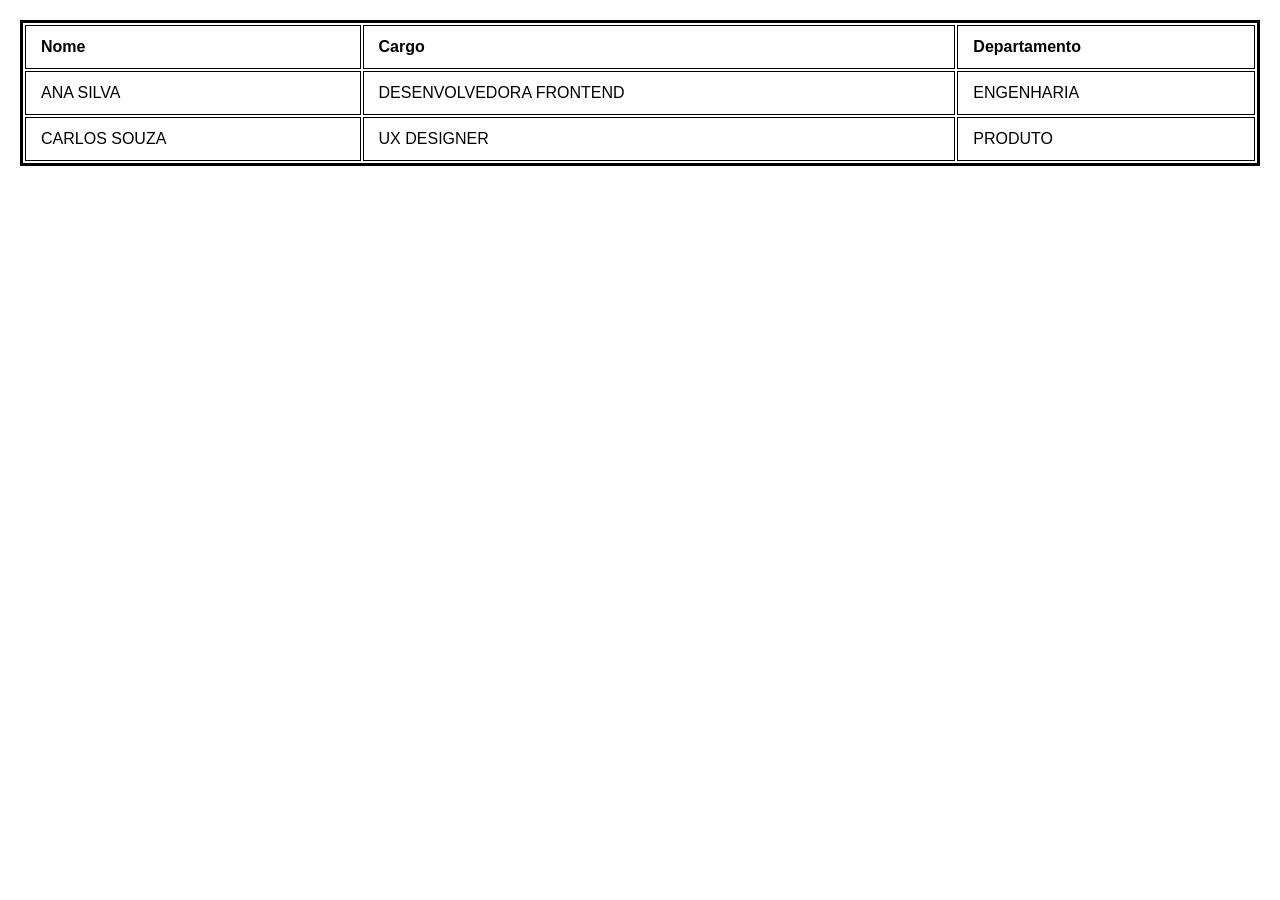
<file: Atividade Tabela 1/index.html>
<!DOCTYPE html>
<html lang="pt-br">
<head>
    <meta charset="UTF-8">
    <meta name="viewport" content="width=device-width, initial-scale=1.0">
    <link rel = "stylesheet" href = "style.css">
    <title>Atividade Tabela 1</title>
</head>
<thead>
<body>
    <table >
      <tr>
        <th rowspan="2">Nome</th>
        <th rowspan="2">Cargo</th>
        <th rowspan="2">Departamento</th>

     </tr>   
</thead>
<tbody>


<tr>
<td>ANA SILVA</td>
<td>DESENVOLVEDORA FRONTEND</td>
<td>ENGENHARIA</td>

</tr>

<tr>
    <td>CARLOS SOUZA</td>
    <td>UX DESIGNER</td>
    <td>PRODUTO</td>
</tr>



</tbody>

    </table>

    
</body>
</html>
</file>
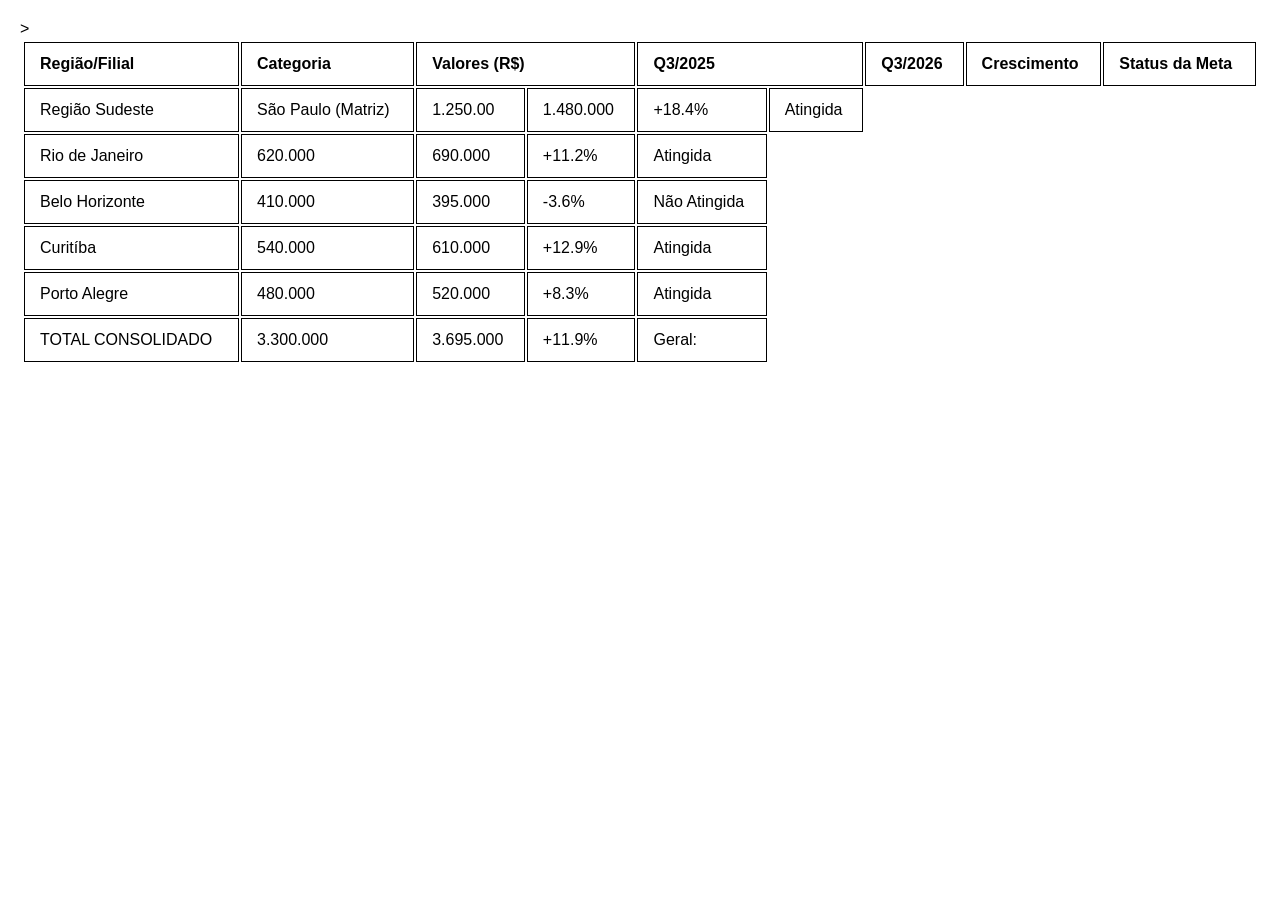
<file: Atividade Tabela 10/index.html>
<!DOCTYPE html>
<html lang="pt-br">
<head>
    <meta charset="UTF-8">
    <meta name="viewport" content="width=device-width, initial-scale=1.0">
    <link rel="stylesheet" href="style.css">
    <title>Atividade Tabela 10</title>
</head>
<thead>
<body>

    <table>
<tr>

<th rowspan="4">Região/Filial</th>>
<th rowspan="4">Categoria</th>
<th colspan="2">Valores (R$)</th>
<th colspan="2">Q3/2025</th>
<th colspan="2">Q3/2026</th>
<th rowspan="4">Crescimento</th>
<th rowspan="4">Status da Meta</th>

</tr>
</thead>
<tbody>
   
<tr>
<td>Região Sudeste</td>
<td>São Paulo (Matriz)</td>
<td>1.250.00</td>
<td>1.480.000</td>
<td>+18.4%</td>
<td>Atingida</td>

</tr>

<tr>

<td>Rio de Janeiro</td>
<td>620.000</td>
<td>690.000</td>
<td>+11.2%</td>
<td>Atingida</td>

</tr>

<tr>

<td>Belo Horizonte</td>
<td>410.000</td>
<td>395.000</td>
<td>-3.6%</td>
<td>Não Atingida</td>

</tr>

<tr>

<td>Curitíba</td>
<td>540.000</td>
<td>610.000</td>
<td>+12.9%</td>
<td>Atingida</td>

</tr>

<tr>

<td>Porto Alegre</td>
<td>480.000</td>
<td>520.000</td>
<td>+8.3%</td>
<td>Atingida</td>

<tr>

<td rowspan="4">TOTAL CONSOLIDADO</td>
<td>3.300.000</td>
<td>3.695.000</td>
<td>+11.9%</td>
<td>Geral:</td>



</tr>








</tr>





</tbody>
 </table>

</body>
</html>
</file>
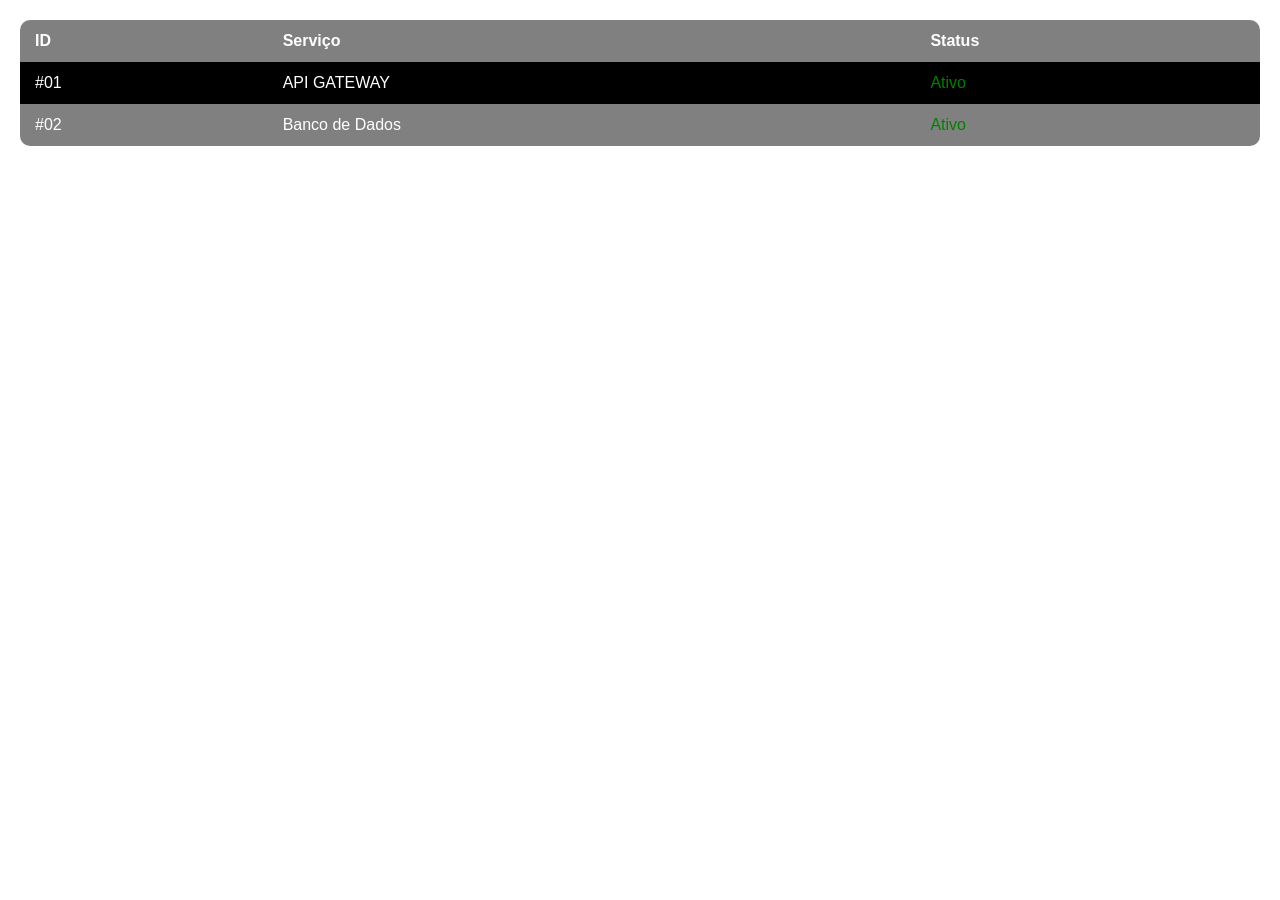
<file: Atividade Tabela 2/index.html>
<!DOCTYPE html>
<html lang="pt-br">
<head>
    <meta charset="UTF-8">
    <meta name="viewport" content="width=device-width, initial-scale=1.0">
    <link rel="stylesheet" href ="style.css">
    <title>Atividade Tabela 2</title>
</head>
<thead>
<body>
    
    <table>
        <tr>
    
    <th rowspan="2">ID</th>
    <th rowspan="2">Serviço</th>
    <th rowspan="2">Status</th>

</tr>
</thead>
<tbody>



<tr>

<td>#01</td>
<td>API GATEWAY</td>
<td style="color:green">Ativo</td>

</tr>

<tr>

<td class="b">#02</td>
<td class="b">Banco de Dados</td>
<td class="b" style="color:green;">Ativo</td>


</tr>


</tbody>
</table>
    
    
</body>
</html>
</file>
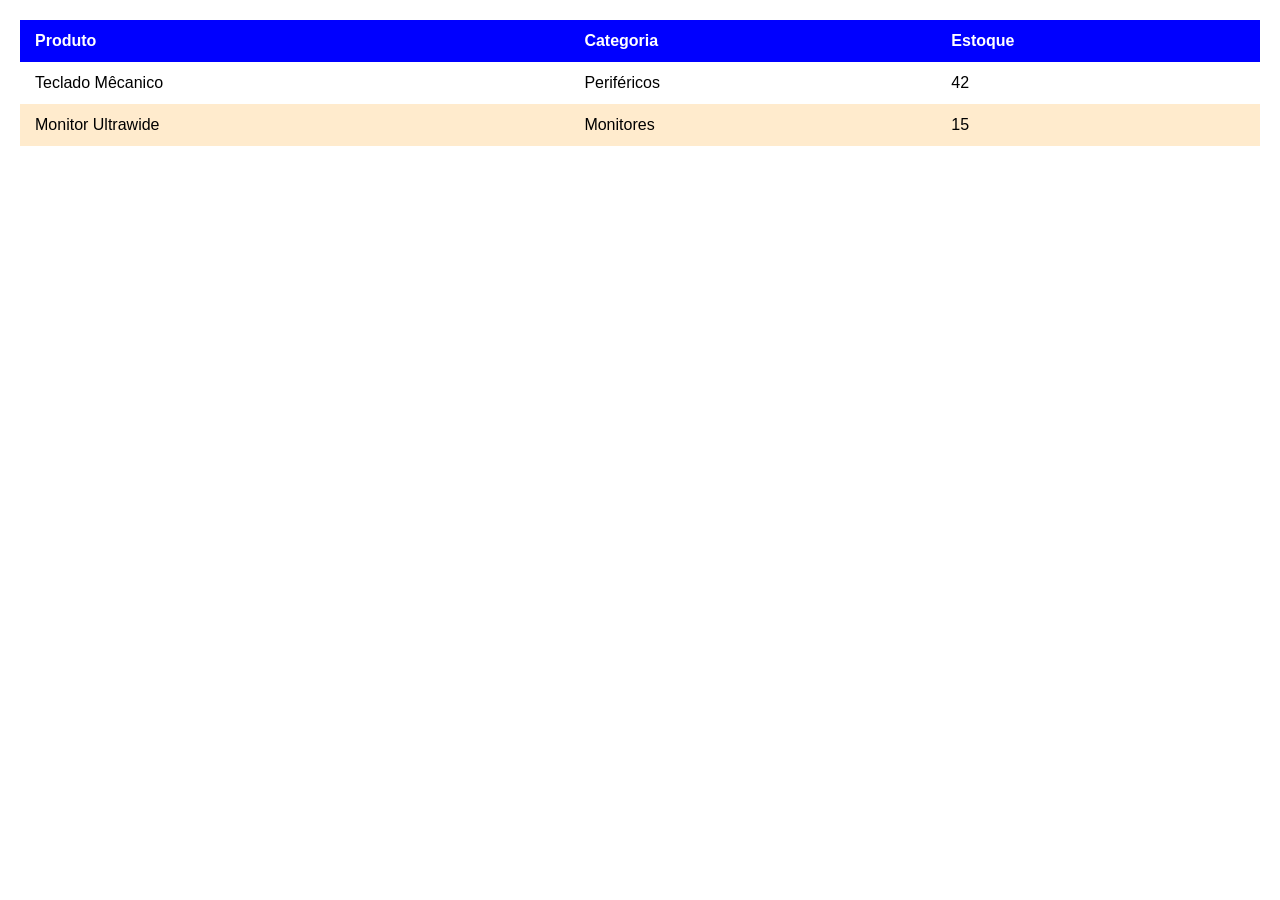
<file: Atividade Tabela 3/index.html>
<!DOCTYPE html>
<html lang="pt-br">
<head>
    <meta charset="UTF-8">
    <meta name="viewport" content="width=device-width, initial-scale=1.0">
    <link rel="stylesheet" href="style.css">
    <title>Atividade Tabela 3

    </title>
</head>
<thead>
<body>
 <table>
    
    <tr>

<th rowspan="3">Produto</th>
<th rowspan="3">Categoria</th>
<th rowspan="3">Estoque</th>
</tr>
</thead>

<tbody>



<tr>

<td>Teclado Mêcanico</td>
<td>Periféricos</td>
<td>42</td>

</tr>

<tr>

<td class="b">Monitor Ultrawide</td>
<td class="b">Monitores</td>
<td class="b">15</td>


</tr>

</tbody>

</table>
</body>
</html>
</file>
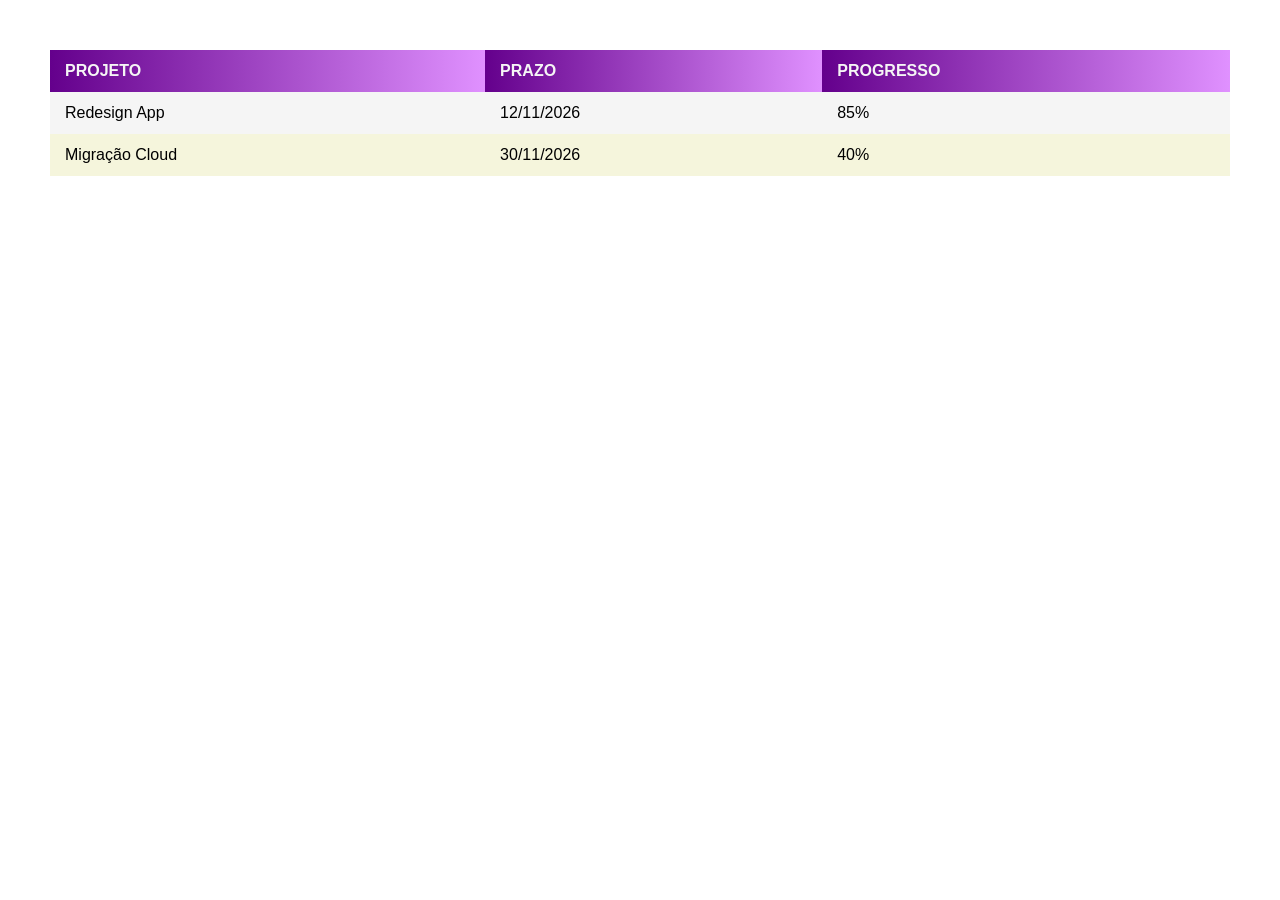
<file: Atividade Tabela 4/index.html>
<!DOCTYPE html>
<html lang="pt-br">
<head>
    <meta charset="UTF-8">
    <meta name="viewport" content="width=device-width, initial-scale=1.0">
    <link rel="stylesheet" href="style.css">
    <title>Tabela 4</title>
</head>
<thead>
<body>
    <table>

<th class="j" rowspan="3">PROJETO</th>
<th class="g" rowspan="3">PRAZO</th>
<th class="h" rowspan="3">PROGRESSO</th>

</thead>

<tbody>

<tr>

<td class="a">Redesign App</td>
<td class="a">12/11/2026</td>
<td class="a">85%</td>

</tr>

<tr>

<td class="b">Migração Cloud</td>
<td class="b">30/11/2026</td>
<td class="b">40%</td>

</tr>

</tbody>  
    </table>
</body>
</html>
</file>
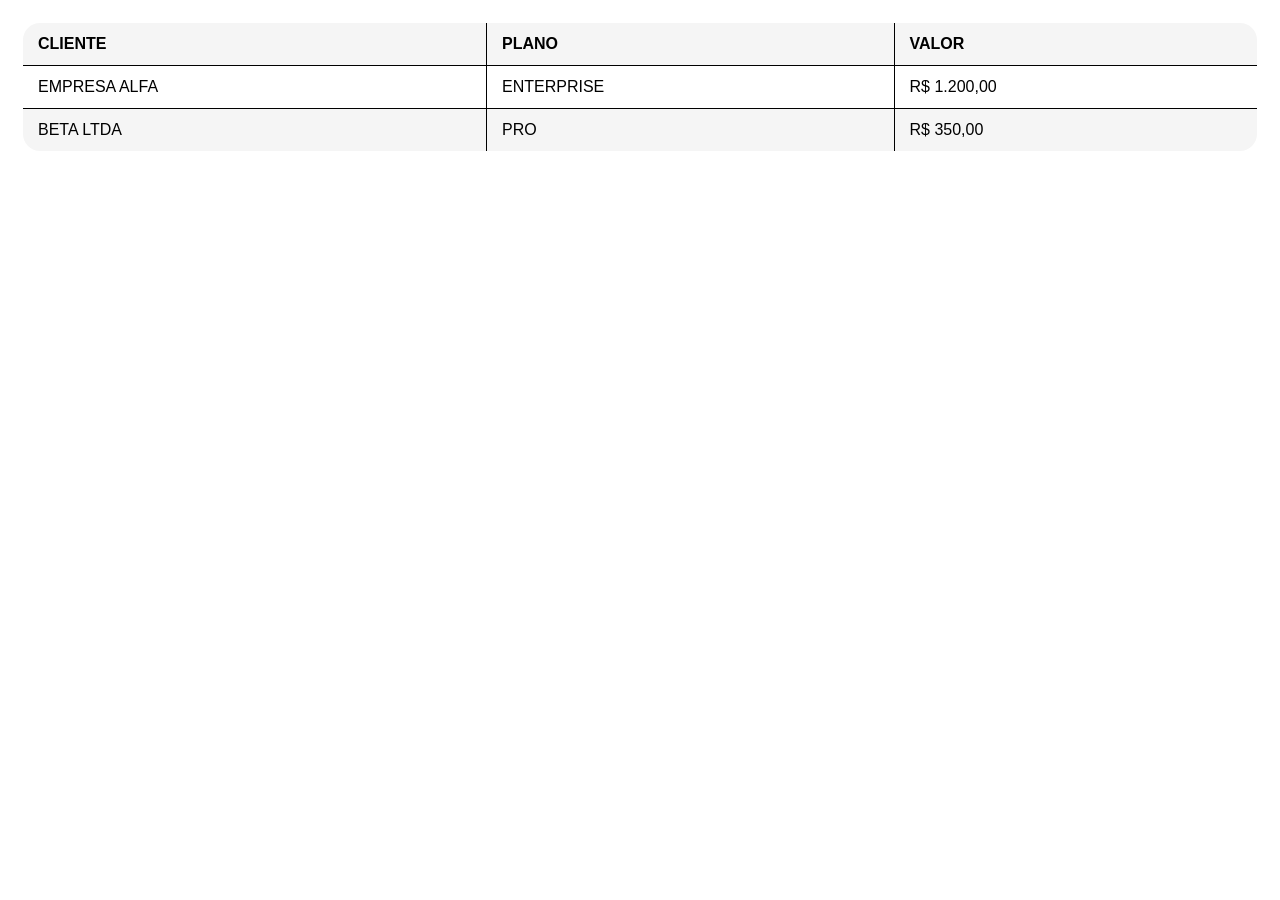
<file: Atividade Tabela 5/index.html>
<!DOCTYPE html>
<html lang="pt-br">
<head>
    <meta charset="UTF-8">
    <meta name="viewport" content="width=device-width, initial-scale=1.0">
    <link rel="stylesheet" href="style.css">
    <title>Atividade Tabela 5</title>
</head>
<thead>
<body>
 
    <table>

        <tr>

    <th rowspan="3">CLIENTE</th>
    <th rowspan="3">PLANO</th>
    <th rowspan="3">VALOR</th>
    
    </tr>
    </thead>
    <tbody>
    
    <tr>

        <td>EMPRESA ALFA</td>
        <td>ENTERPRISE</td>
        <td>R$ 1.200,00</td>

    </tr>

    <tr>

   <td class="a">BETA LTDA</td>
   <td class="a">PRO</td>
   <td class="a">R$ 350,00</td>

</tr>
    
    
    
    
    </tbody>
   
    </table>
    
</body>
</html>
</file>
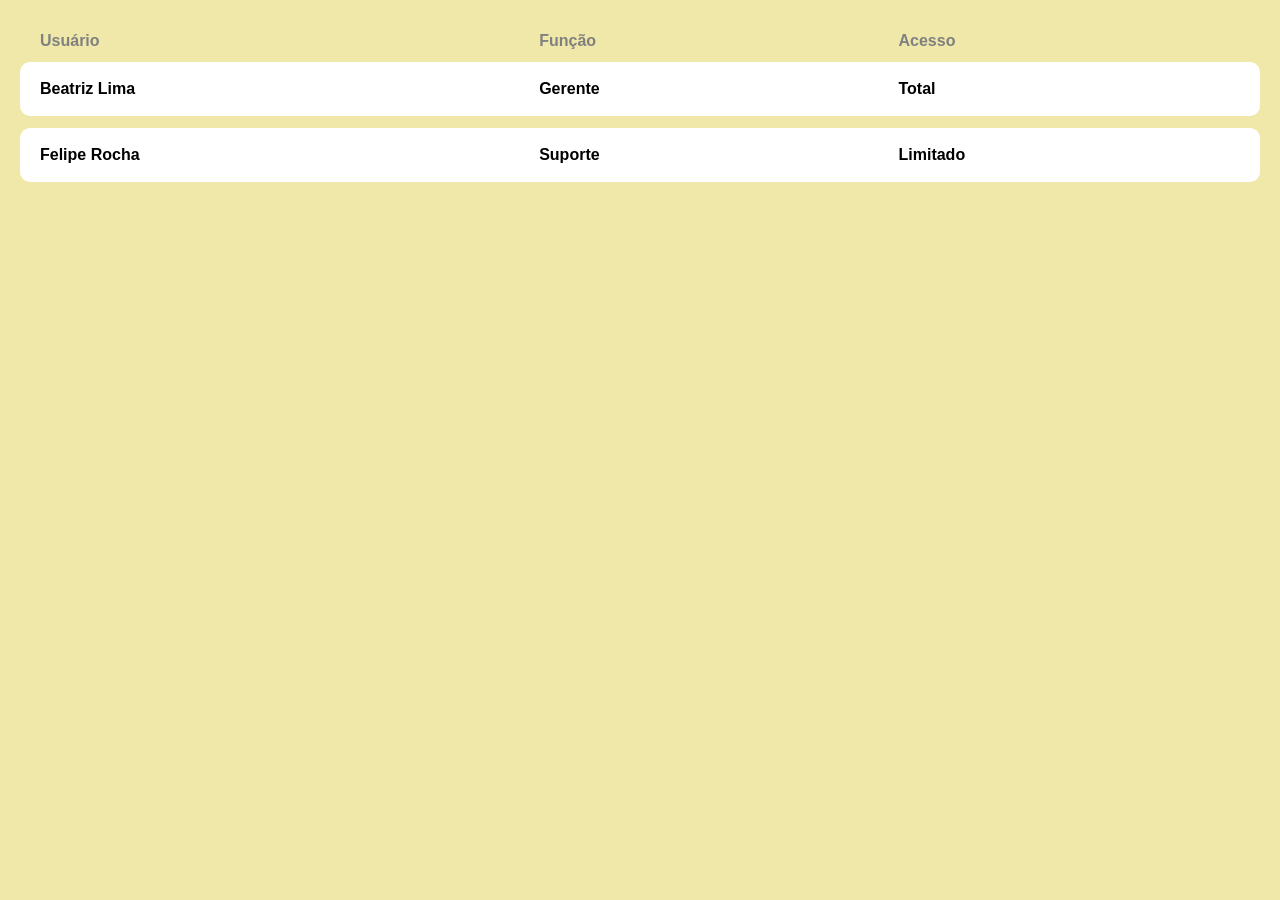
<file: Atividade Tabela 8/index.html>
<!DOCTYPE html>
<html lang="pt-br">
<head>
    <meta charset="UTF-8">
    <meta name="viewport" content="width=device-width, initial-scale=1.0">
    <link rel="stylesheet" href="style.css">
    <title>Atividade Tabela 8</title>
</head>
<thead></thead>
<thead>
<body>

    <table>

<tr>

<th rowspan="3">Usuário</th>
<th rowspan="3">Função</th>
<th rowspan="3">Acesso</th>

</tr>
</thead>
<tbody>

<tr class="a">

<td>Beatriz Lima</td>
<td>Gerente</td>
<td>Total</td>

</tr>

<tr class="b">

<td>Felipe Rocha</td>
<td>Suporte</td>
<td>Limitado</td>

</tr>

</tbody>

    </table>
    
</body>
</html>
</file>
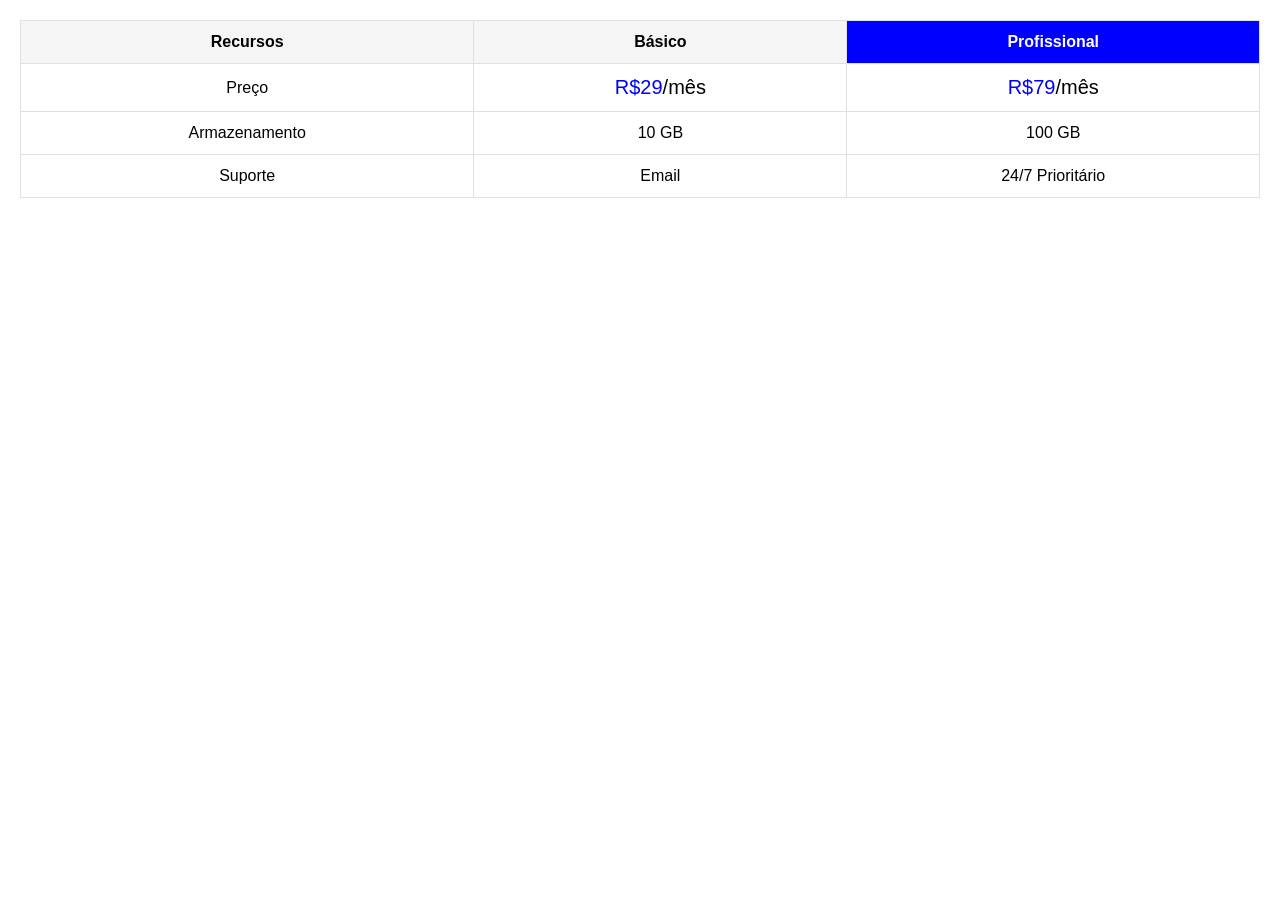
<file: Atividade Tabela 9/index.html>
<!DOCTYPE html>
<html lang="pt-br">
<head>
    <meta charset="UTF-8">
    <meta name="viewport" content="width=device-width, initial-scale=1.0">
    <link rel="stylesheet" href="style.css">
    <title>Tabela Atividade 9</title>
</head>
<thead>
<body>
    <table>

<tr>

<th class="a" rowspan="3">Recursos</th>
<th class="c" rowspan="3">Básico</th>
<th class="b" rowspan="3">Profissional</th>

</tr>
</thead>
<tbody>

<tr>

<td>Preço</td>
<td class="p"><span style="color: blue;">R$29</span>/mês</td> 
<td class="g"><span style="color: blue;">R$79</span>/mês</td>

</tr>

<tr>

<td>Armazenamento</td>
<td>10 GB</td>
<td>100 GB</td>

</tr>

<tr>

<td>Suporte</td>
<td>Email</td>
<td>24/7 Prioritário</td>
</tr>
</tbody>
</table>
</body>
</html>
</file>
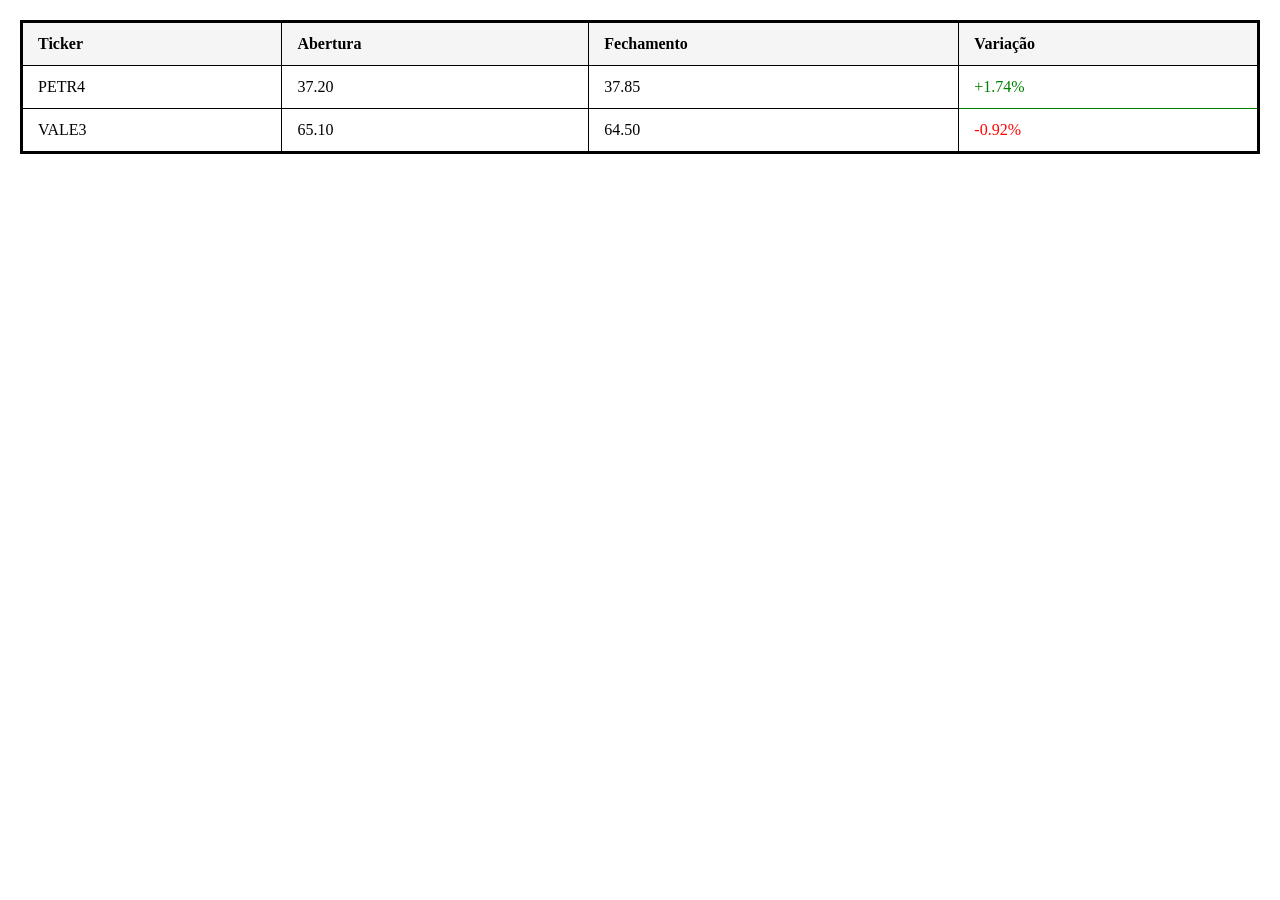
<file: Tabela Atividade 6/index.html>
<!DOCTYPE html>
<html lang="pt-br">
<head>
    <meta charset="UTF-8">
    <meta name="viewport" content="width=device-width, initial-scale=1.0">
    <link rel="stylesheet" href="style.css">    
    <title>Tabela Atividade 6</title>
</head>
<thead>



<table>
<tr>

<th rowspan="3">Ticker</th>
<th rowspan="3">Abertura</th>
<th rowspan="3">Fechamento</th>
<th rowspan="3">Variação</th>

</tr>
</thead>
<tbody>

<td>PETR4</td>
<td>37.20</td>
<td>37.85</td>
<td style="color: green;">+1.74%</td>

<tr>

<td>VALE3</td>
<td>65.10</td>
<td>64.50</td>
<td style="color: red;">-0.92%</td>



</tr>
    







</table>

<body>
</tbody>
</body>
</html>
</file>
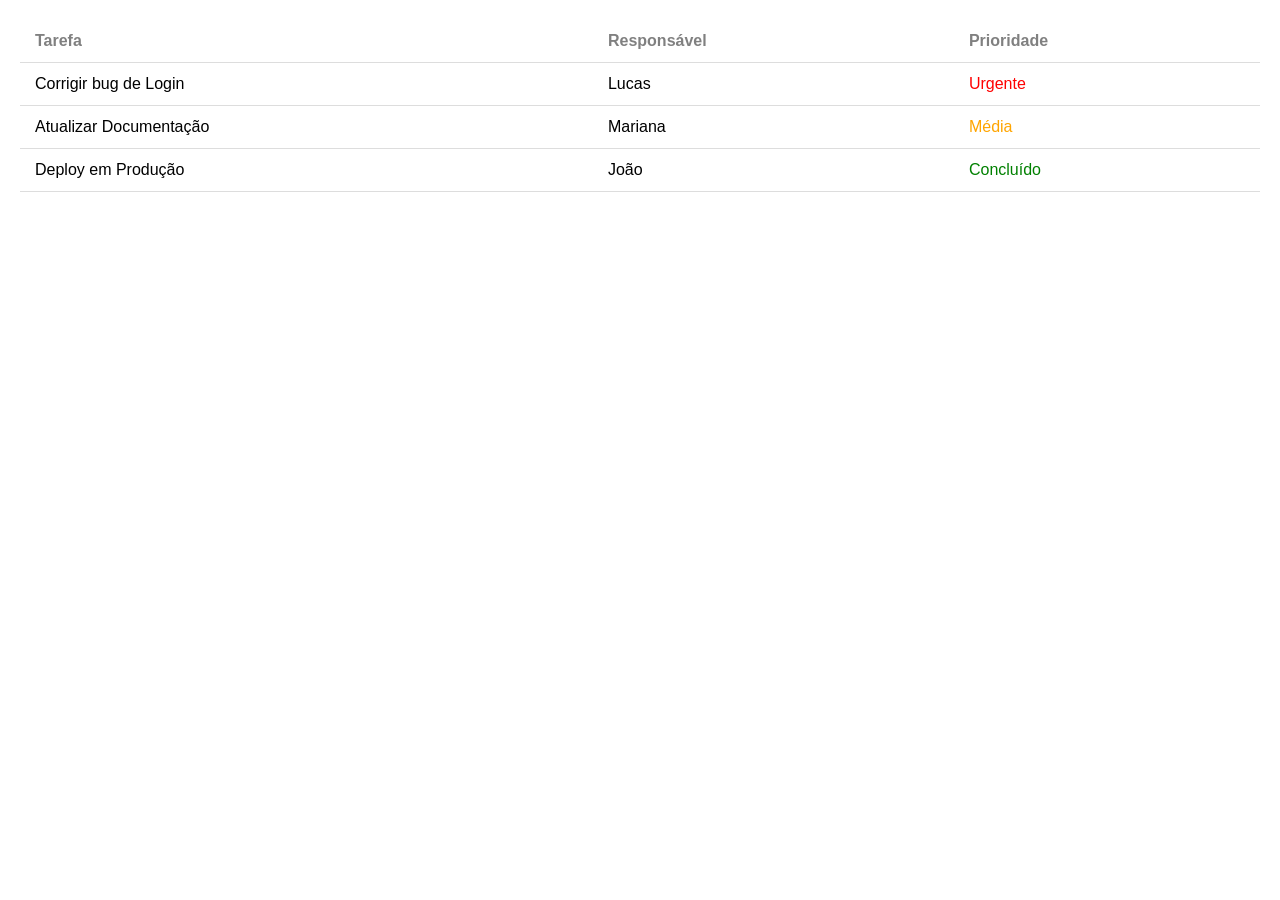
<file: Tabela Atividade 7/index.html>
<!DOCTYPE html>
<html lang="pt-br">
<head>
    <meta charset="UTF-8">
    <meta name="viewport" content="width=device-width, initial-scale=1.0">
    <link rel="stylesheet" href="style.css">
    <title>Tabela Atividade 7</title>
</head>
<body>
    <thead>
<table>
<tr>
<th rowspan="3">Tarefa</th>
<th rowspan="3">Responsável</th>
<th rowspan="3">Prioridade</th>

</tr>
</thead>
<tbody>

<tr>

<td>Corrigir bug de Login</td>
<td>Lucas</td>
<td class="a"style="color: red;">Urgente</td>

</tr>

<tr>

<td>Atualizar Documentação</td>
<td>Mariana</td>
<td class ="b"style="color: orange;">Média</td>

</tr>

<tr>

<td>Deploy em Produção</td>
<td>João</td>
<td class="c"style="color: green;">Concluído</td>

</tr>

</tbody>    
</table>    
</body>
</html>
</file>
<file: Atividade Tabela 1/style.css>
body{ font-family: Arial, Helvetica, sans-serif;
    margin: 20px;
}
table{
    width: 100%;
    max-width: 700%;
    border:  solid;
    

}
th,td{
    padding: 12px 15px;
    text-align: left;
    border: 1px solid;
}
</file>
<file: Atividade Tabela 10/style.css>
body{
    font-family: Arial, Helvetica, sans-serif;
    margin:20px;
}
table{
    width: 100%;
    max-width: 700%;
    padding:2px;

}
th,td{
    text-align: left;
    padding: 12px 15px;
    border:1px solid;
}
</file>
<file: Atividade Tabela 2/style.css>
body{
    font-family: Arial, Helvetica, sans-serif;
    margin:20px;
    
}
table{
   width: 100%;
   max-width: 700%;
   border:none;
   border-radius: 10px 10px 10px 10px;
   padding: 2px;
   border-collapse:collapse;
   overflow: hidden;
   
  
   

}
th,td{
    padding: 12px 15px;
    text-align: left;
    background-color: black;
    color:white
    
    
}
tbody th{
    background-color: gray;
}
.b{
    background-color: gray;
}
</file>
<file: Atividade Tabela 3/style.css>
body{
    font-family: Arial, Helvetica, sans-serif;
    margin: 20px;
}
table{
    width: 100%;
    max-width: 700%;
    border: hidden;
    border-collapse: collapse;
    padding: 2px;
    overflow: hidden;
}
th,td{
    padding: 12px 15px;
    text-align: left;
    
}
tbody th{
    background-color: blue;
    color: white;
}
.b{
    background-color:blanchedalmond
}
</file>
<file: Atividade Tabela 4/style.css>
body{
    font-family: Arial, Helvetica, sans-serif;
    margin: 50px;
}
table{
    width: 100%;
    max-width: 700%;
    border: hidden;
    border-collapse: collapse;
    padding: 2px;
    overflow: hidden;
}
th,td{
    padding: 12px 15px;
    text-align: left;
   
    
}
tbody th{
    background-color:rgb(105, 1, 105);
    color: whitesmoke;
    height: 2px;
  
    
   

}
.a{
    background-color: whitesmoke;
}
.b{
    background-color: beige;
}

/*background:linear-gradient(to right) começa de uma cor e terminar de outra*/


.j{
    background:linear-gradient(to right,#64008c,#E091FF);
}
.g{
    background:linear-gradient(to right,#64008c,#E091FF);
}
.h{
    background:linear-gradient(to right,#64008c,#E091FF);
}
</file>
<file: Atividade Tabela 5/style.css>
body{
    font-family: Arial, Helvetica, sans-serif;
    margin:20px
}
table{
width: 100%;
max-width: 700%;
border: solid;
border-collapse: collapse;
border-radius: 20px 20px 20px 20px;
padding: 2px;
overflow: hidden;

}
th,td{
    padding: 12px 15px;
    text-align: left;
    border: 1px solid;
}
tbody th{
    background-color: whitesmoke;
    color: black;
}
.a{
    background-color: whitesmoke;
}
</file>
<file: Atividade Tabela 8/style.css>
body{
    font-family: Arial, sans-serif;
    margin: 20px;
    background-color: rgba(238, 230, 161, 0.904);
}
table{
    width: 100%;
    max-width: 700%;
   
    border-collapse: separate;
    border-spacing: 0 12px;
   
}
th,td{
  
    padding: 12px 15px;
    text-align: left;

}
.a{
    background-color: white;
    font-weight: bold;
    border-top-left-radius: 10px;
    border-bottom-left-radius: 10px;
    
    
}
   
.b{
    background-color: white;
    font-weight: bold;
}
th{
    color:gray;
    padding:0 20px;
    
}
td:first-child{
    border-top-left-radius: 10px;
    border-bottom-left-radius: 10px;
}
td:last-child{
    border-top-right-radius: 10px;
    border-bottom-right-radius: 10px;
}
td{
    padding:18px 20px;
}
</file>
<file: Atividade Tabela 9/style.css>
body{
font-family: arial, sans-serif;
margin:20px;
}
table{
    width: 100%;
    max-width: 700%;
    padding:2px;
    border:transparent;
    border-collapse: collapse;
    overflow: hidden;
}
th,td{
    text-align: center;
    padding:12px 15px;
    border: 1px solid;
    border-color: #e0e0e0;
    border-bottom-color: #e0e0e0;
}
.b{
    background-color: blue;
    color: white;
}
.a{
    background-color: whitesmoke;
    font-weight: bold;
}
.c{
    background-color: whitesmoke;
    font-weight: bold;
}
.p{
    font-size: 20px;
}
.g{
    font-size: 20px;
}
</file>
<file: Tabela Atividade 6/style.css>
body{
    font-family:Georgia, 'Times New Roman', Times, serif;
    margin: 20px;
}
table{
    width: 700%;
    max-width: 100%;
    border:solid;
    border-collapse: collapse;
}
th,td{
    padding: 12px 15px;
    text-align: left;
    border:1px solid;
}
tbody th{
    background-color: whitesmoke;
    color: black;

}
</file>
<file: Tabela Atividade 7/style.css>
body{
    font-family: Arial, sans-serif;
    margin: 20px;
}
table{
    width: 100%;
    max-width: 700%;
    border: none;
    border-collapse: collapse;
    padding:2px;
    overflow:hidden;
    border-bottom: 1px solid #ddd;
}

   th,td{
    padding: 12px 15px;
    text-align: left;
    border-bottom: 1px solid #ddd;
   
   }
   tbody{
    color:black;
   }
   th{
    color:gray;
   }
   .a{
    color:red;
    
    
   }
   .b{
    color:orange;
   }
   .c{
    color:green;
    
   
   }
</file>
